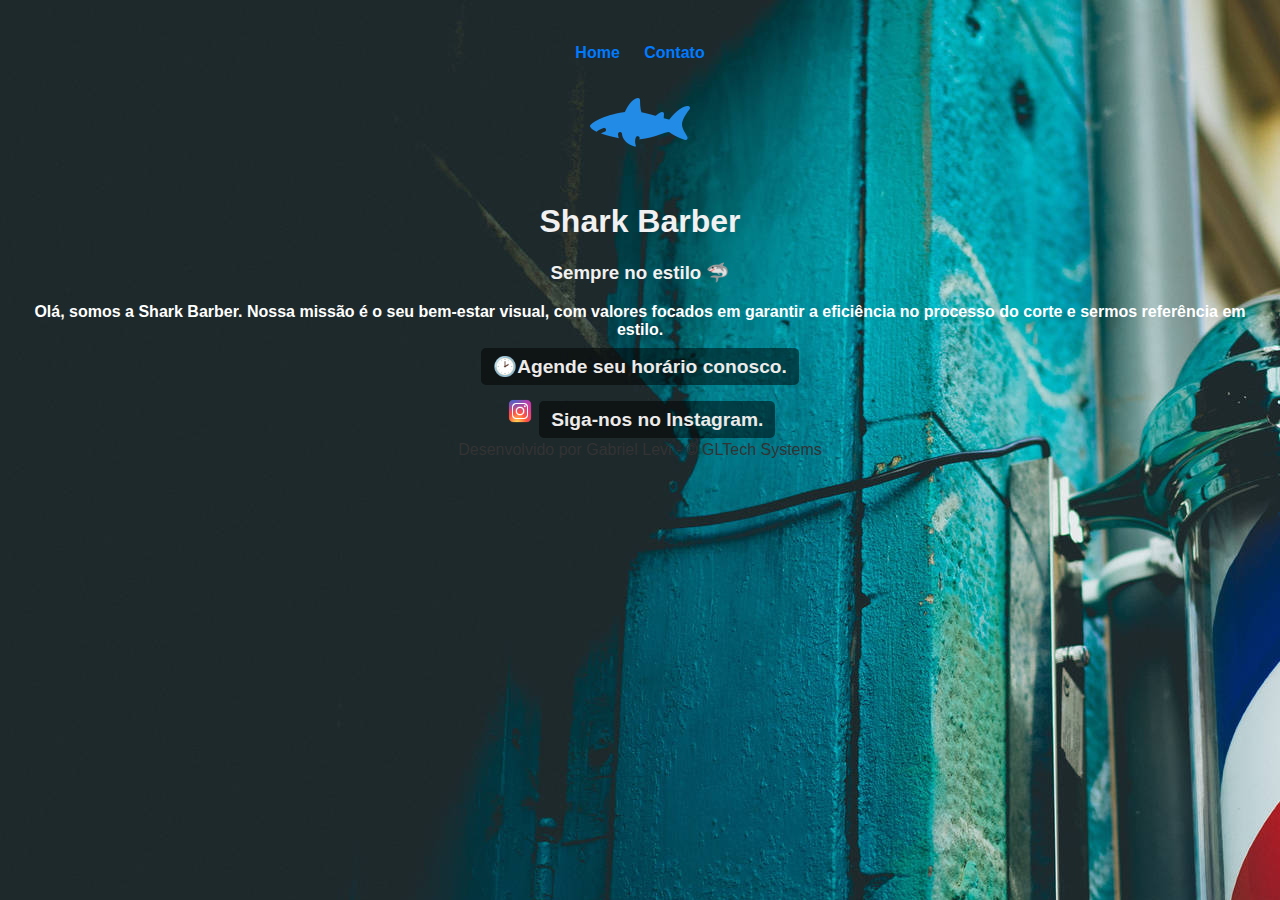
<file: index.html>
<!DOCTYPE html>
<html lang="pt-BR">
<head>
    <meta charset="UTF-8">
    <meta name="viewport" content="width=device-width, initial-scale=1.0">
    <title>Shark Barber 🦈</title>
    <link rel="stylesheet" href="style.css">
</head>
<body>
    <div class="navegacao">
        <nav>
            <ul>
                <li><a href="index.html">Home</a></li>
                <li><a href="contato.html">Contato</a></li>
            </ul>
        </nav>
    </div>

    <header>
        <div class="center">
            <img src="images/icons8-shark-100.png" alt="Logo Shark Barber">
        </div>
        <h1>Shark Barber</h1>
        <h3>Sempre no estilo 🦈</h3>
    </header>

    <main>
        <section class="text_apresentacao">
            <p>Olá, somos a Shark Barber. Nossa missão é o seu bem-estar visual, com valores focados em garantir a eficiência no processo do corte e sermos referência em estilo.</p>
        </section>

        <section>
            <a href="agendamento.html" class="agendamento">🕑Agende seu horário conosco.</a>
            <br>
            <br>
        </section>
    </main>

    <footer>
        <img src="images/instagram.png" alt="Ícone do Instagram">
        <a href="https://www.instagram.com/sharkbarber7?igsh=MWRqZzY0NTN2ZGVoOA==" target="_blank" rel="noopener noreferrer" class="instagram"> Siga-nos no Instagram.</a>
        
        <p>Desenvolvido por Gabriel Levi - &copy; GLTech Systems</p>
    </footer>
</body>
</html>
</file>
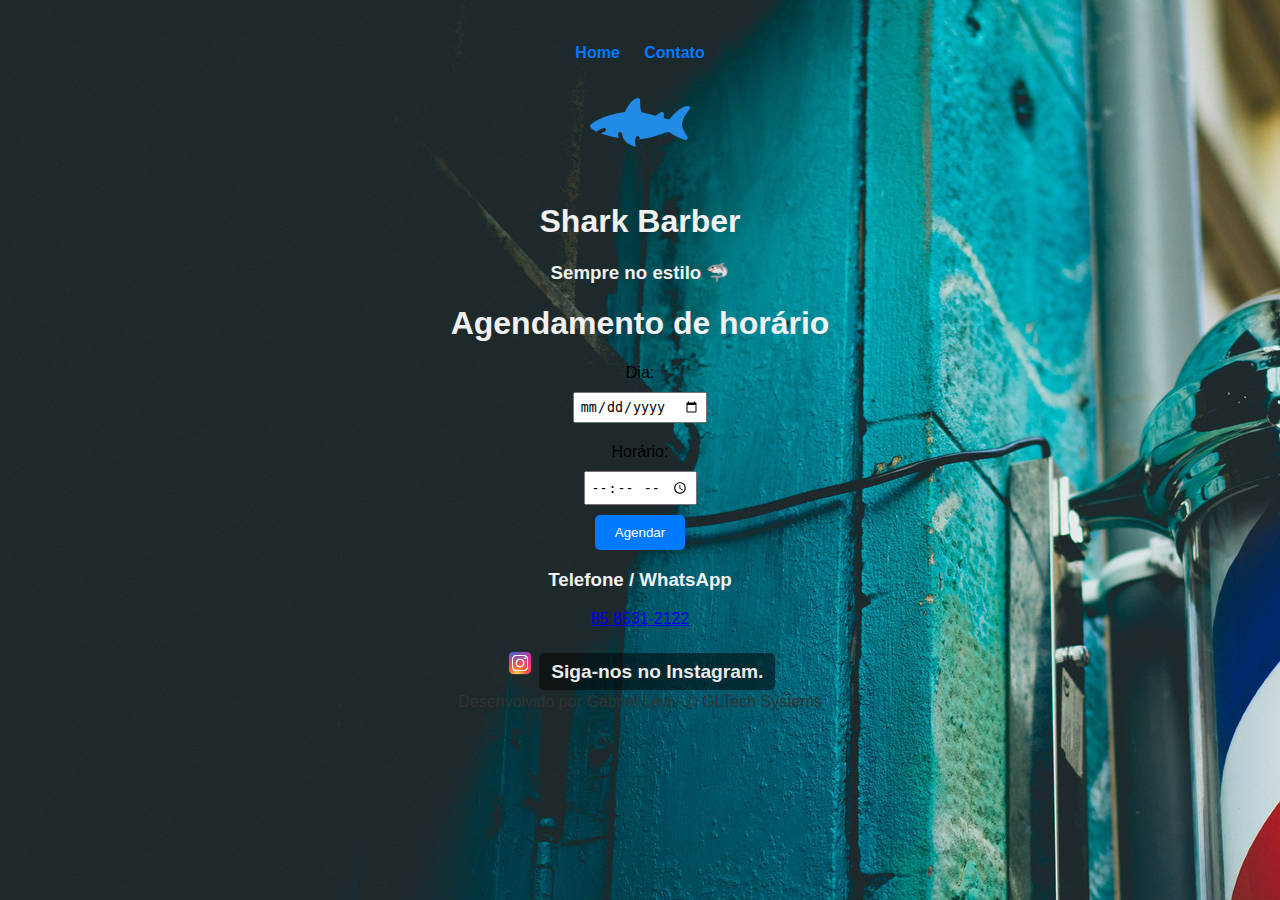
<file: agendamento.html>
<!DOCTYPE html>
<html lang="pt-BR">
<head>
    <meta charset="UTF-8">
    <meta name="viewport" content="width=device-width, initial-scale=1.0">
    <title>Agendamento - Shark Barber 🦈</title>
    <link rel="stylesheet" href="style.css">
</head>
<body>
    <div class="navegacao">
        <nav>
            <ul>
                <li><a href="index.html">Home</a></li>
                <li><a href="contato.html">Contato</a></li>
            </ul>
        </nav>
    </div>

    <header>
        <div class="center">
            <img src="images/icons8-shark-100.png" alt="Logo Shark Barber">
        </div>
        <h1>Shark Barber</h1>
        <h3>Sempre no estilo 🦈</h3>
    </header>

    <div class="calendario">
        <h1>Agendamento de horário</h1>
        <label for="calendario">Dia:</label>
        <input type="date" id="calendario">
    </div>

    <div class="horario">
        <label for="horario">Horário:</label>
        <input type="time" id="horario">
    </div>

    <button type="button" onclick="agendar()">Agendar</button>

    <main>
        <section>
            <h3>Telefone / WhatsApp</h3>
            <a href="tel:+5585312122">85 8531-2122</a>
        </section>
    </main>

    <div id="notificacao"></div>

    <footer>
        <img src="images/instagram.png" alt="Ícone do Instagram">
        <a href="https://www.instagram.com/sharkbarber7?igsh=MWRqZzY0NTN2ZGVoOA==" target="_blank" rel="noopener noreferrer" class="instagram"> Siga-nos no Instagram.</a>
        
        <p>Desenvolvido por Gabriel Levi - &copy; GLTech Systems</p>
    </footer>

    <script src="agendamento.js"></script>
</body>
</html>
</file>
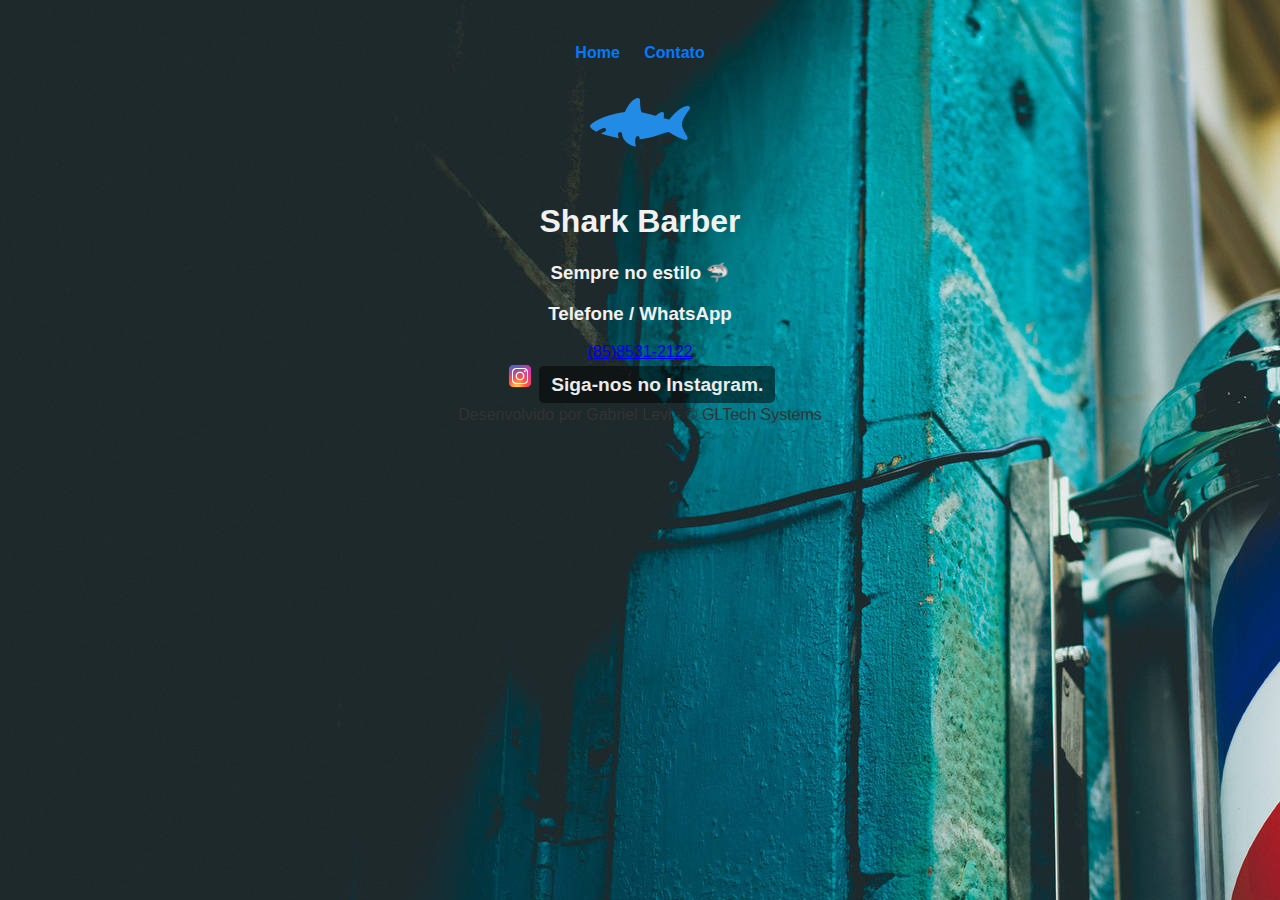
<file: contato.html>
<!DOCTYPE html>
<html lang="pt-BR">
<head>
    <meta charset="UTF-8">
    <meta name="viewport" content="width=device-width, initial-scale=1.0">
    <title>Shark Barber 🦈 - Contato</title>
    <link rel="stylesheet" href="style.css">
</head>
<body>
    <div class="navegacao">
        <nav>
            <ul>
                <li><a href="index.html">Home</a></li>
                <li><a href="contato.html">Contato</a></li>
            </ul>
        </nav>
    </div>

    <header>
        <div class="center">
            <img src="images/icons8-shark-100.png" alt="Logo Shark Barber">
        </div>
        <h1>Shark Barber</h1>
        <h3>Sempre no estilo 🦈</h3>
    </header>

    <main>
        <section>
            <h3>Telefone / WhatsApp</h3>
            <a href="tel:+558585312122">(85)8531-2122</a>
        </section>
    </main>

    <footer>
        <img src="images/instagram.png" alt="Ícone do Instagram">
        <a href="https://www.instagram.com/sharkbarber7?igsh=MWRqZzY0NTN2ZGVoOA==" target="_blank" rel="noopener noreferrer" class="instagram"> Siga-nos no Instagram.</a>
        
        <p>Desenvolvido por Gabriel Levi - &copy; GLTech Systems</p>
    </footer>
</body>
</html>
</file>
<file: style.css>
/* style.css */
body {
    font-family: Arial, sans-serif;
    background-color: #f0f0f0;
    text-align: center;
    padding: 20px;

    background-image: url(images/imagemdefundo.jpg);
    background-size: auto;
}

.navegacao ul {
    list-style-type: none;
    padding: 0;
}

.navegacao li {
    display: inline;
    margin: 0 10px;
}

.navegacao a {
    text-decoration: none;
    color: #007bff;
    font-weight: bold;
}

h1, h3 {
    color: rgb(241, 241, 241);
}

.center img {
    max-width: 100px;
}

label {
    display: block;
    margin: 10px 0;
}

input {
    margin-bottom: 10px;
    padding: 5px;
}

button {
    padding: 10px 20px;
    background-color: #007bff;
    color: white;
    border: none;
    border-radius: 5px;
    cursor: pointer;
}

button:hover {
    background-color: #0056b3;
}

#notificacao {
    margin-top: 20px;
    font-size: 1.2em;
}

footer p, footer a {
    color: #333;
    margin: 10px 0;
}

footer img {
    width: 30px;
}

.text_apresentacao{
    text-decoration: none;
    color: white    ;
    font-weight: bold;
}

a.agendamento {
    color: #ecebe9; /* Altere para uma cor contrastante */
    font-size: 1.2em; /* Aumenta o tamanho do link */
    font-weight: bold;
    text-decoration: none;
    padding: 8px 12px;
    background-color: rgba(0, 0, 0, 0.5); /* Fundo semi-transparente */
    border-radius: 5px; /* Bordas arredondadas */
    transition: background-color 0.3s, color 0.3s;
}

a.agendamento:hover {
    background-color: #2159b9; /* Muda a cor ao passar o mouse */
    color: #000; /* Contraste com o fundo ao passar o mouse */
}

a.instagram {
    color: #ecebe9; /* Altere para uma cor contrastante */
    font-size: 1.2em; /* Aumenta o tamanho do link */
    font-weight: bold;
    text-decoration: none;
    padding: 8px 12px;
    background-color: rgba(0, 0, 0, 0.5); /* Fundo semi-transparente */
    border-radius: 5px; /* Bordas arredondadas */
    transition: background-color 0.3s, color 0.3s;
}

a.instagram:hover {
    background-color: #2159b9; /* Muda a cor ao passar o mouse */
    color: #000; /* Contraste com o fundo ao passar o mouse */
}
</file>
